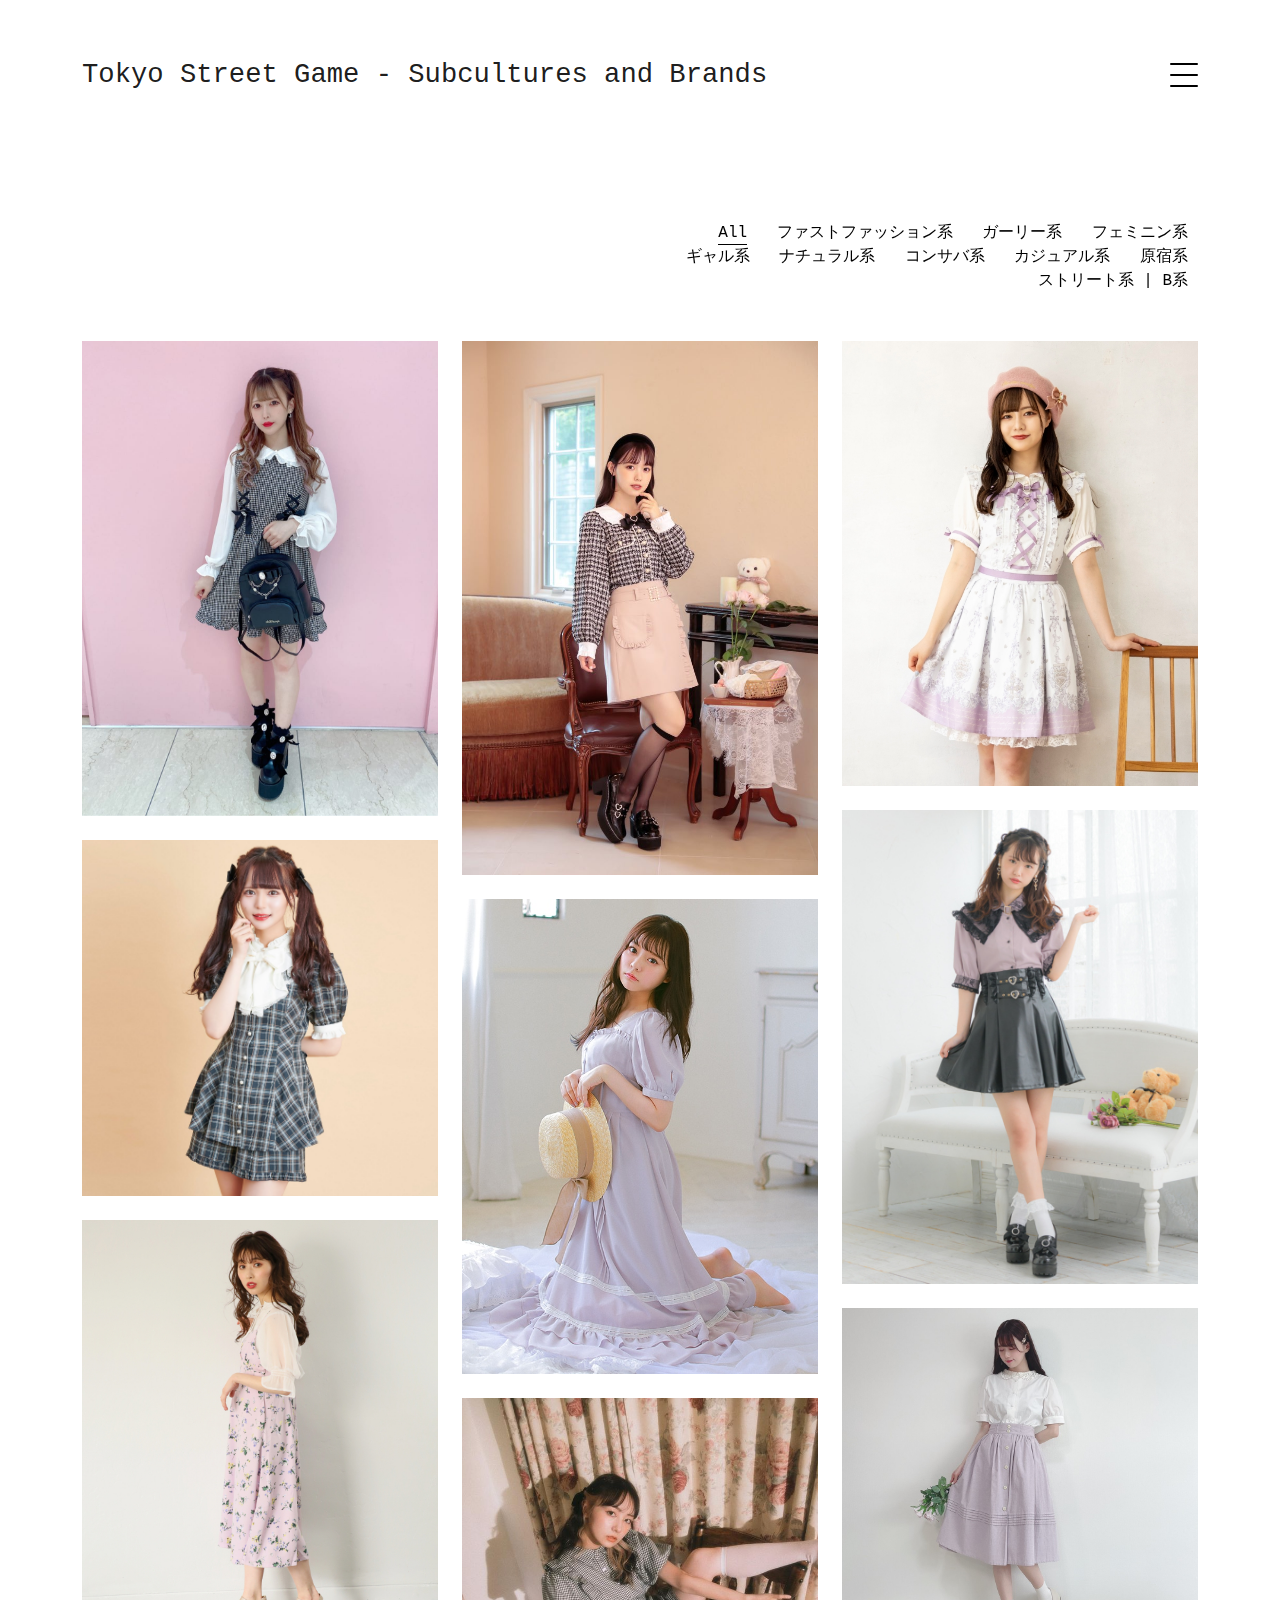
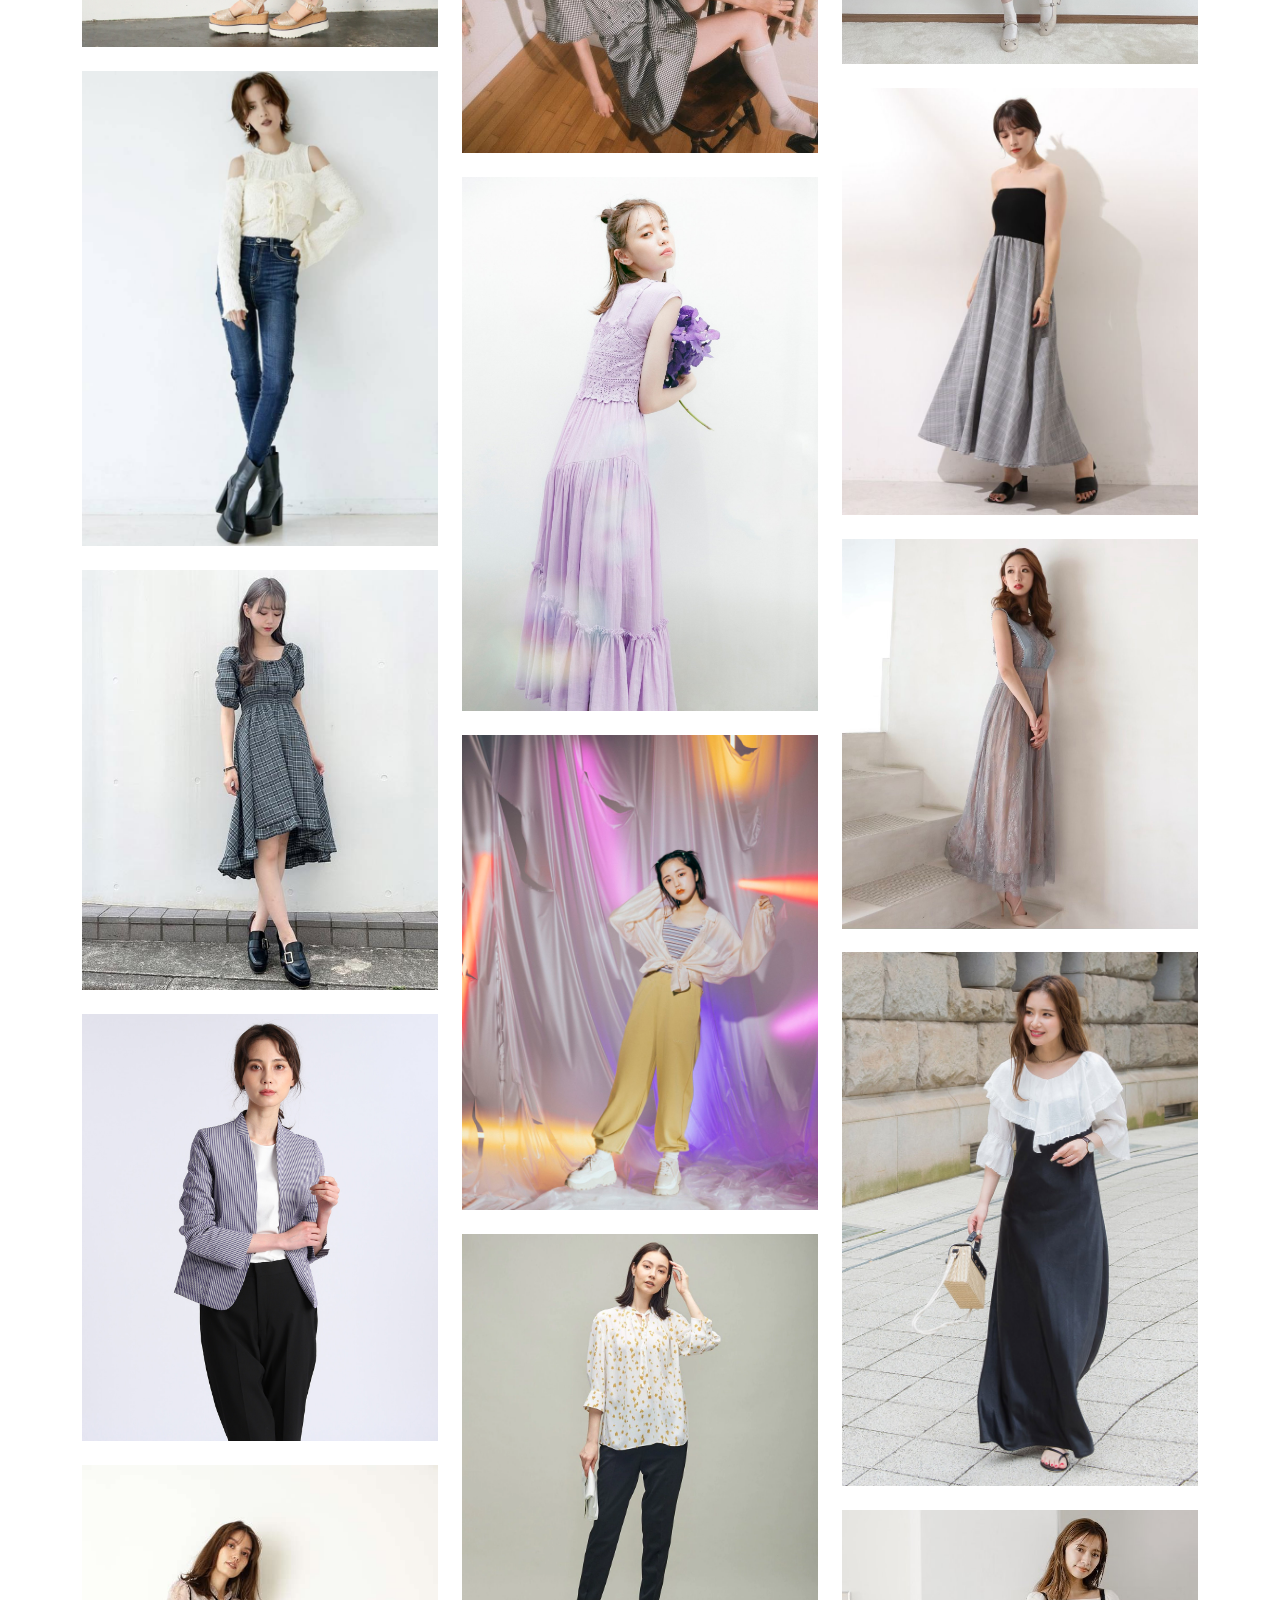
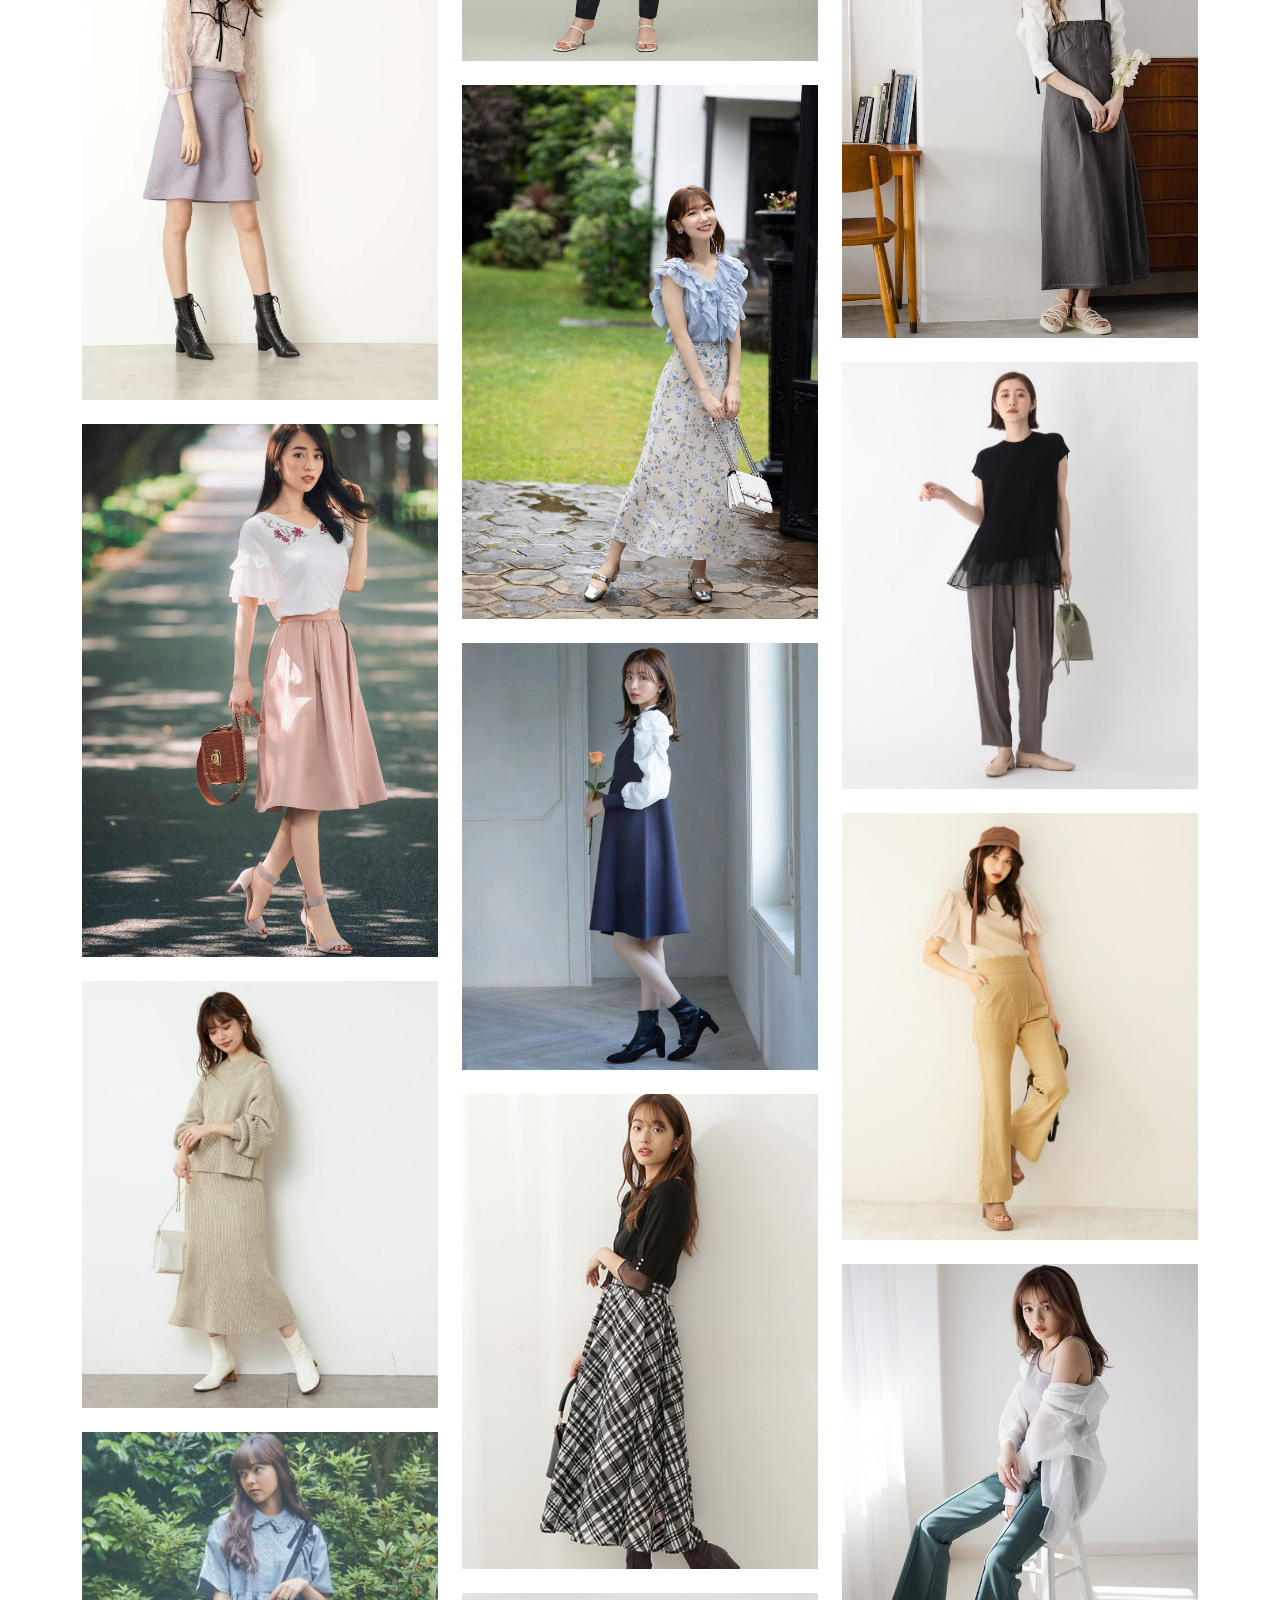
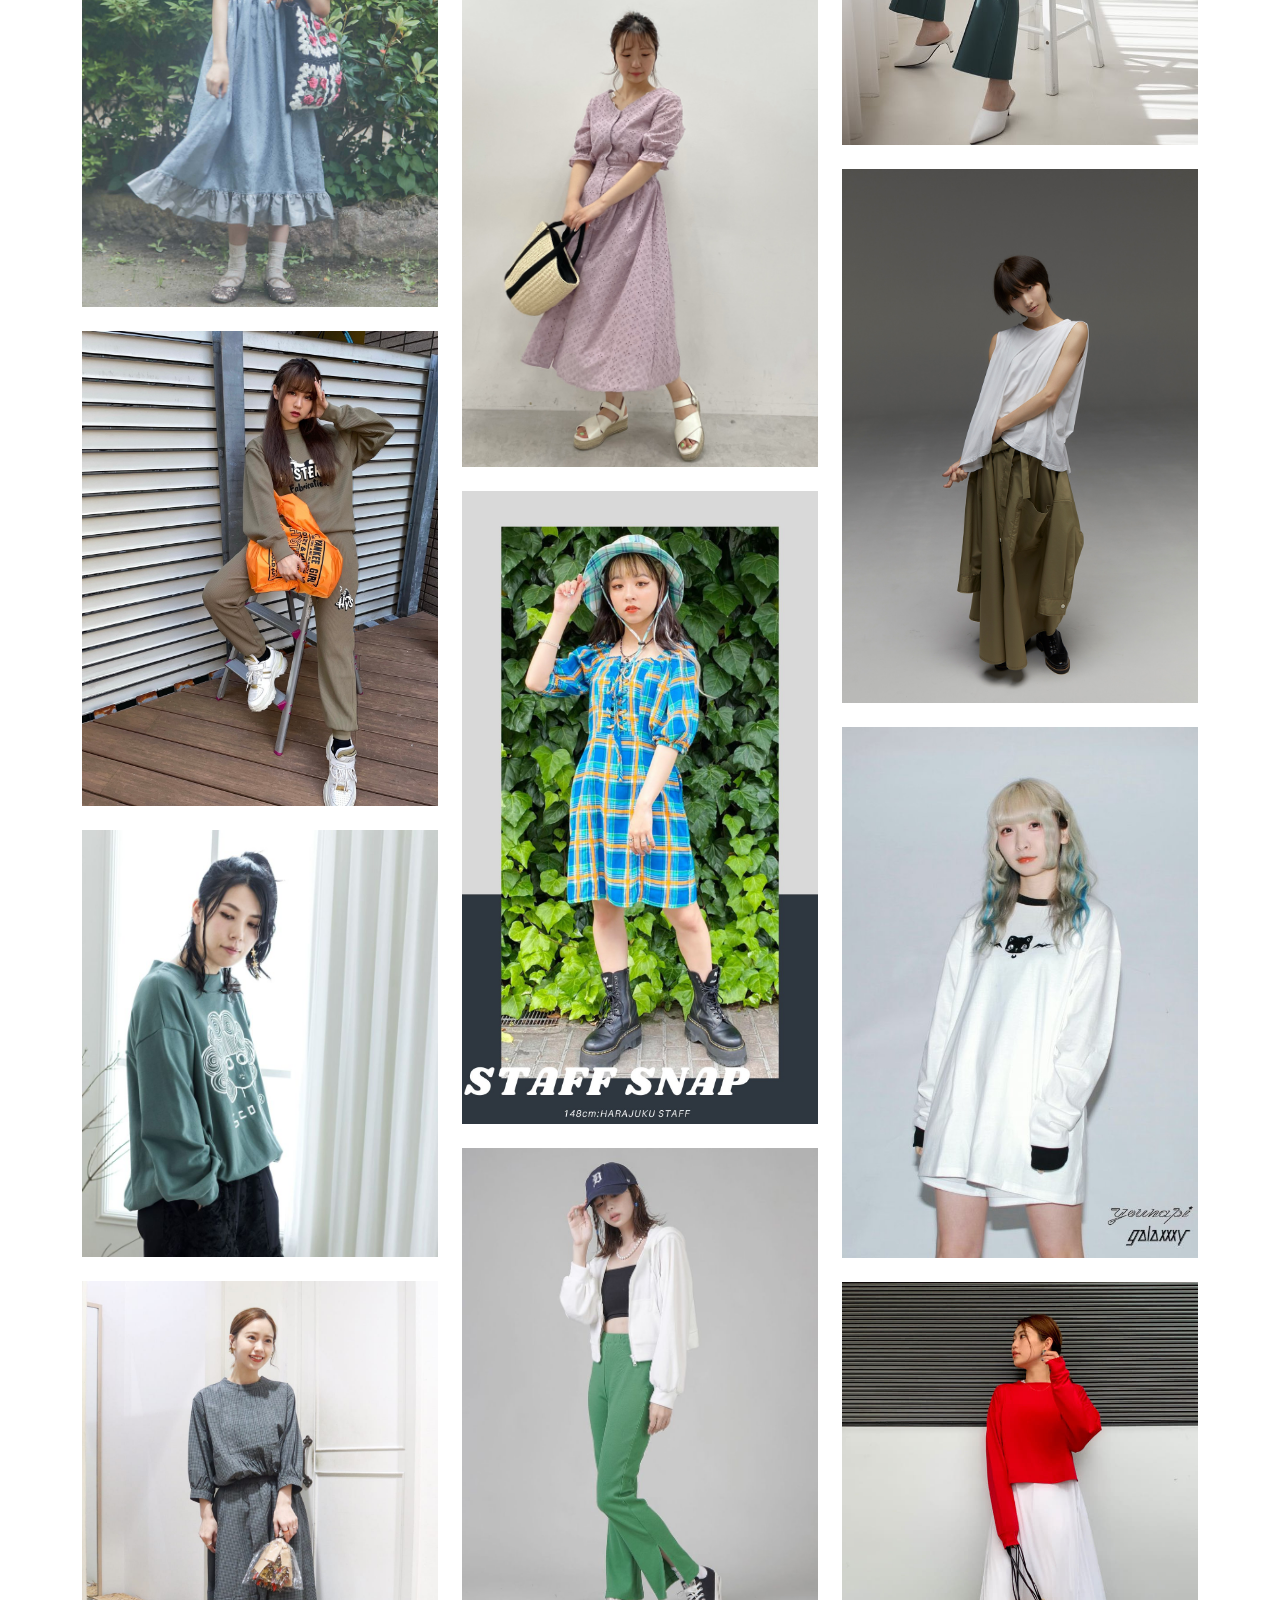
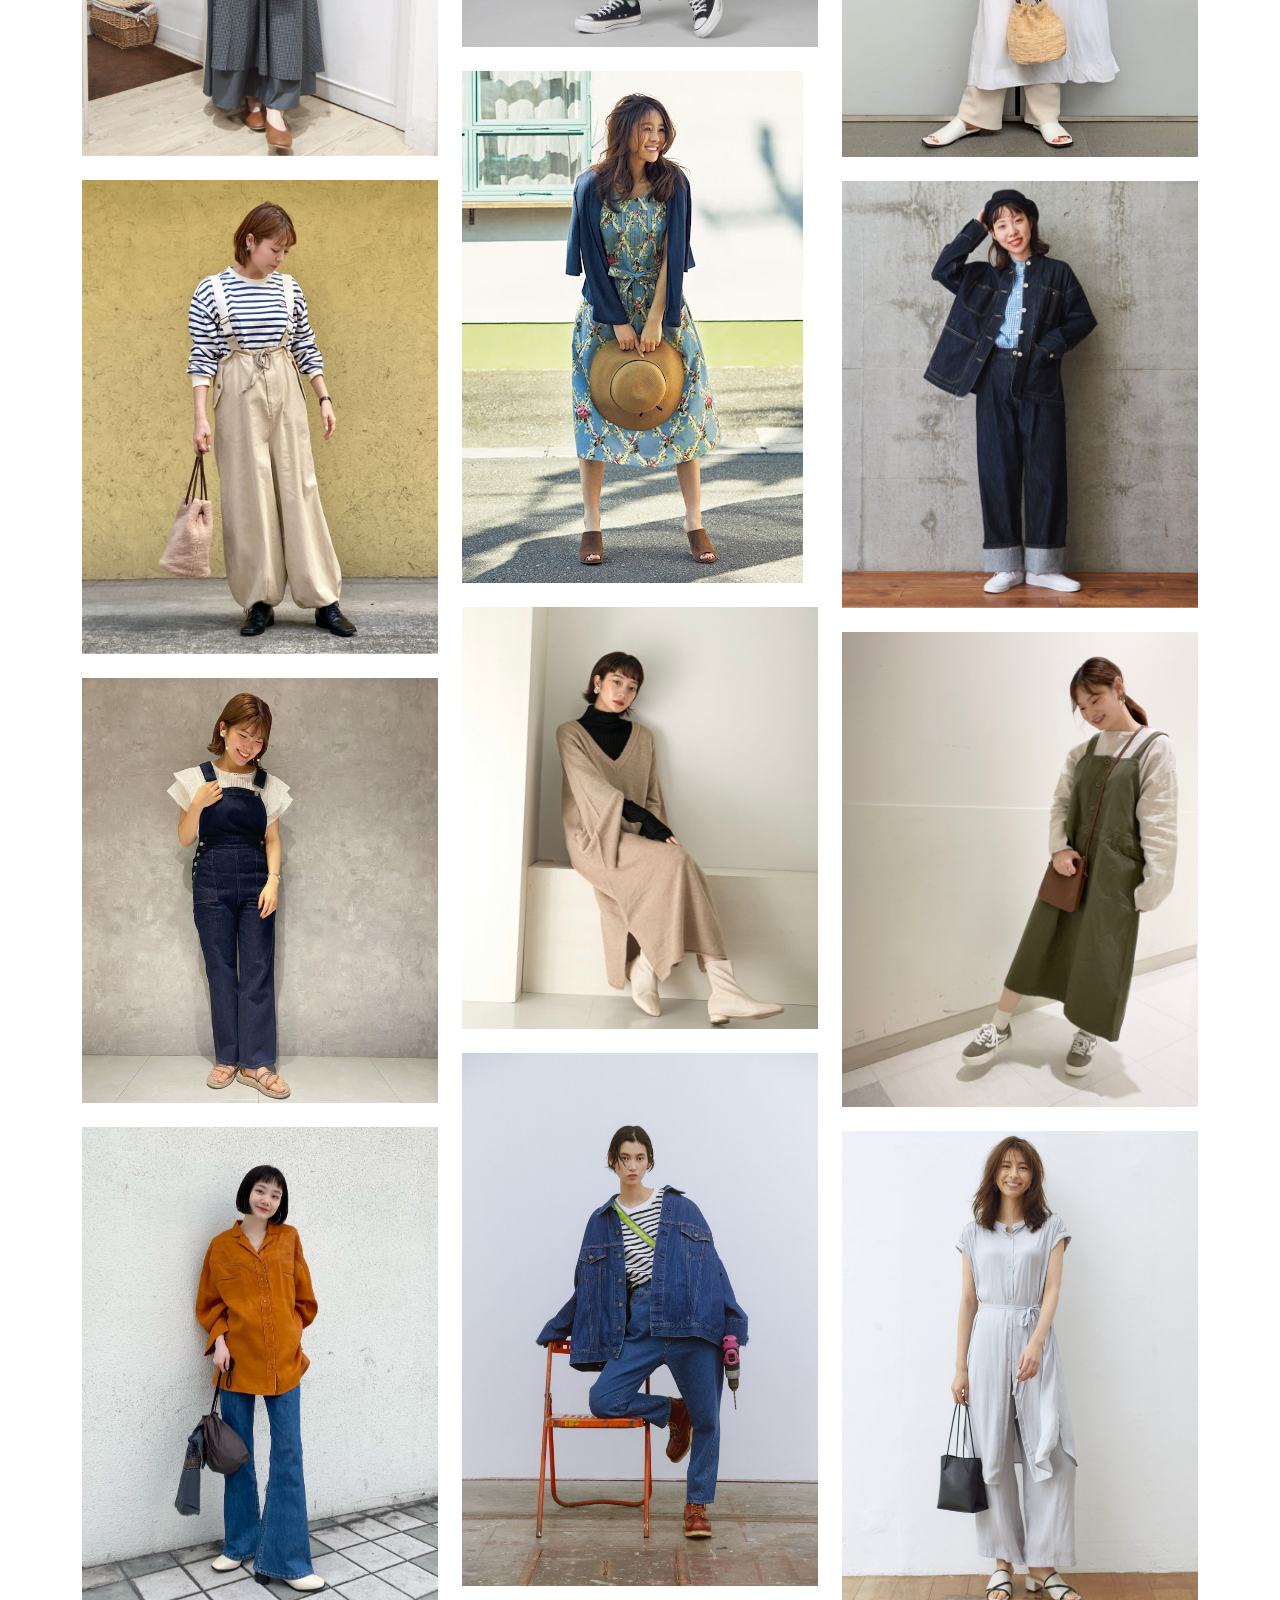
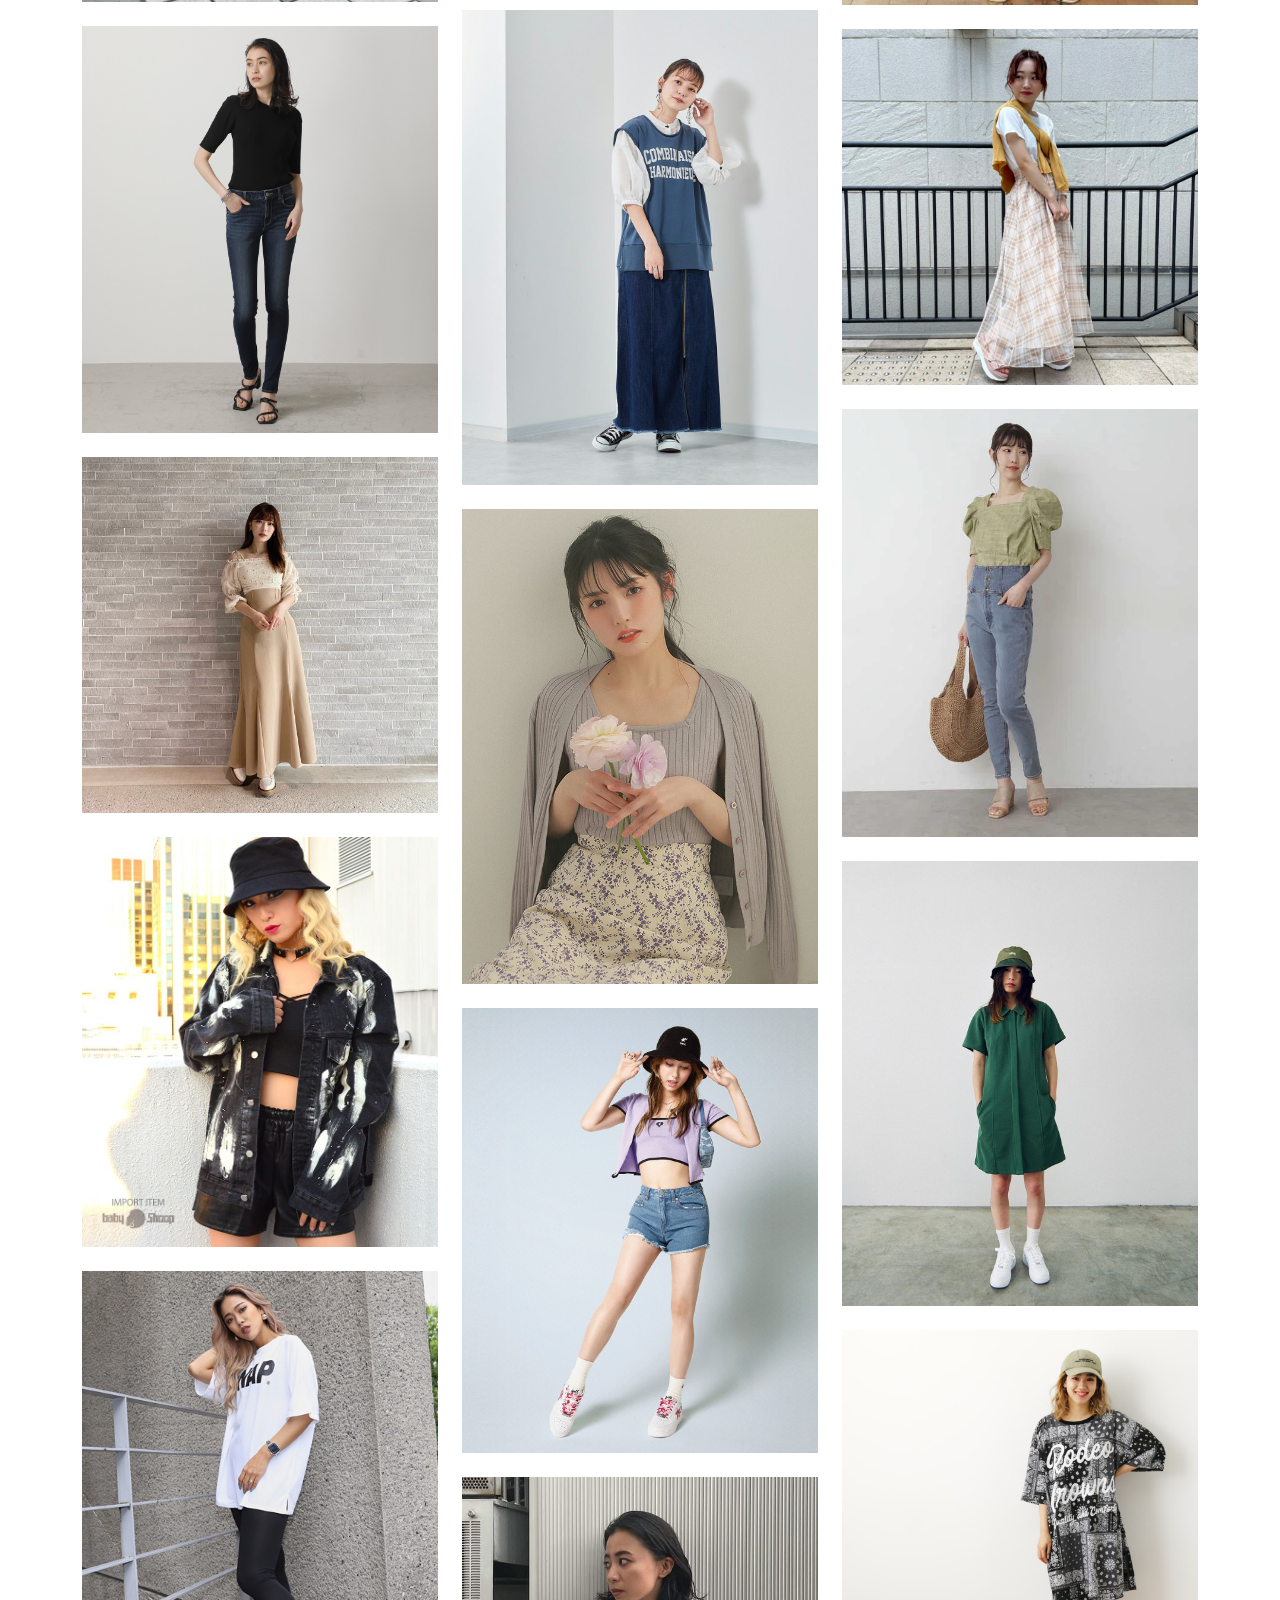
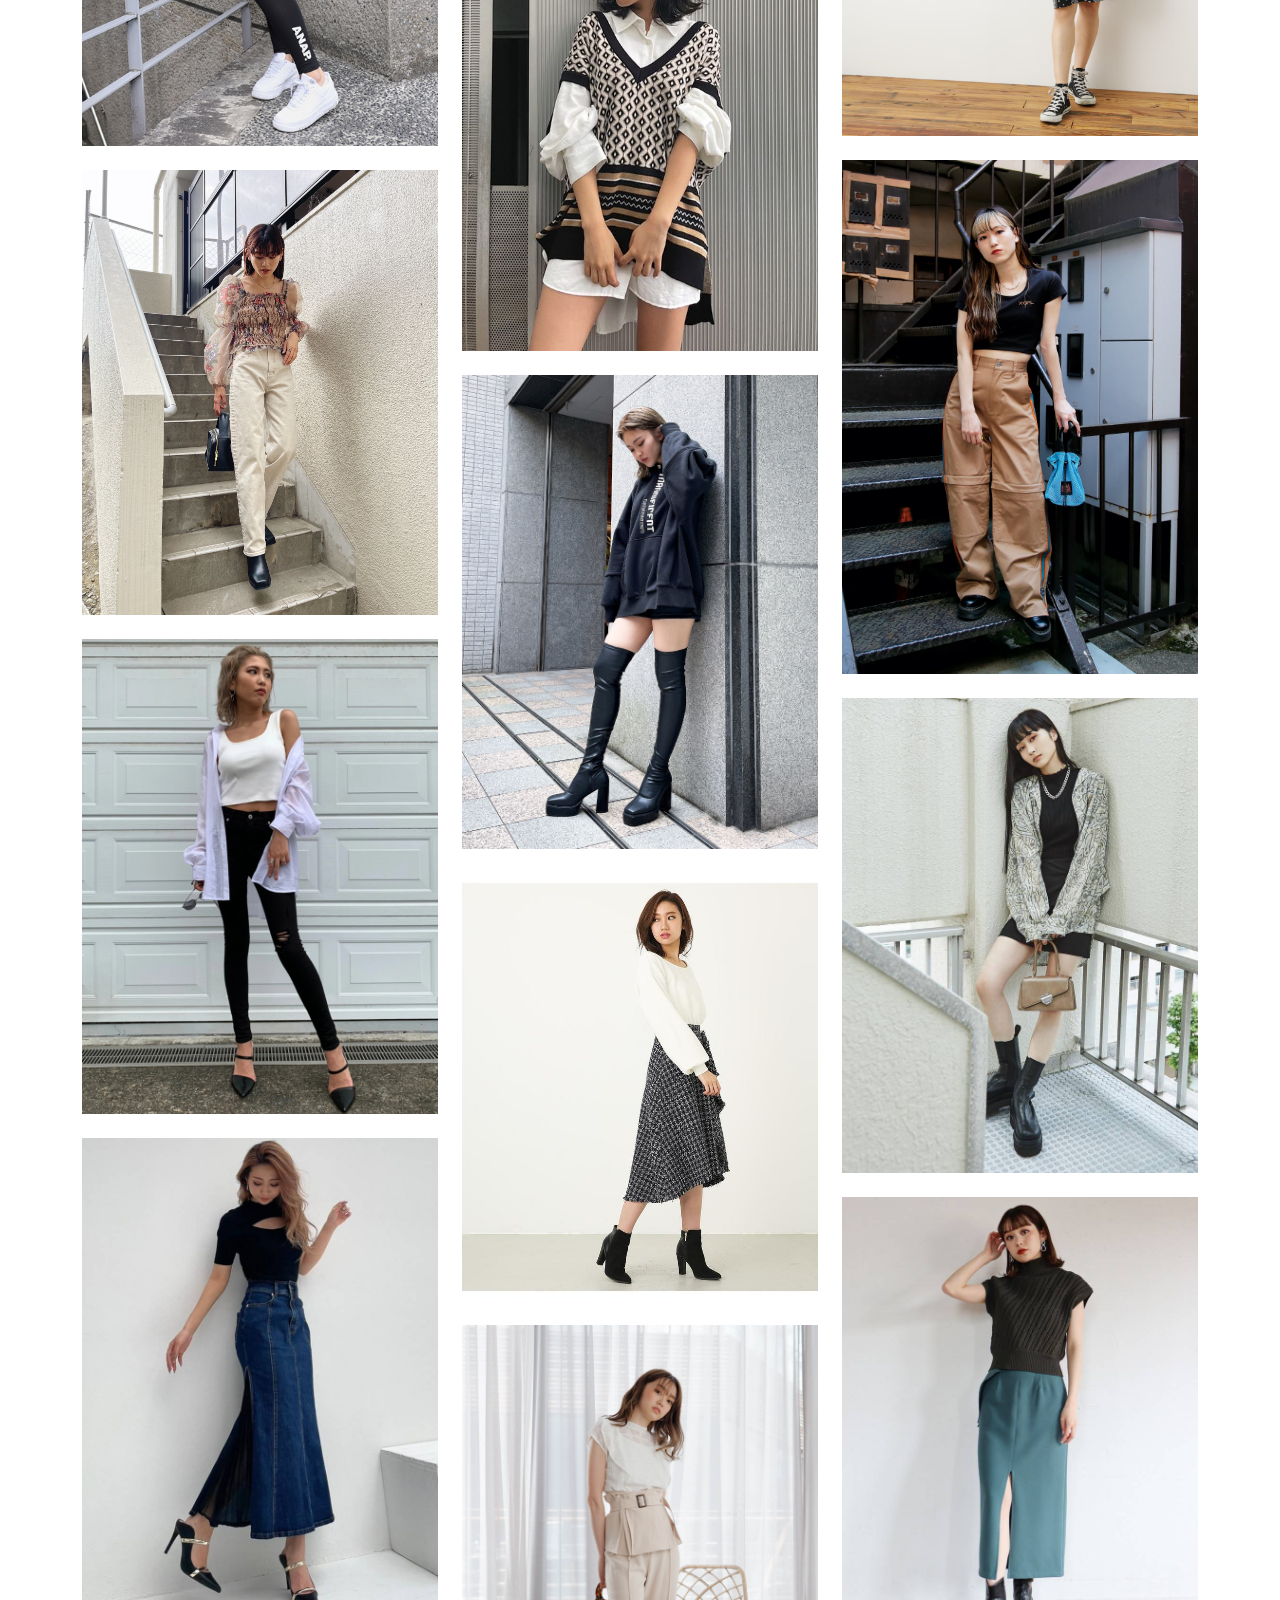
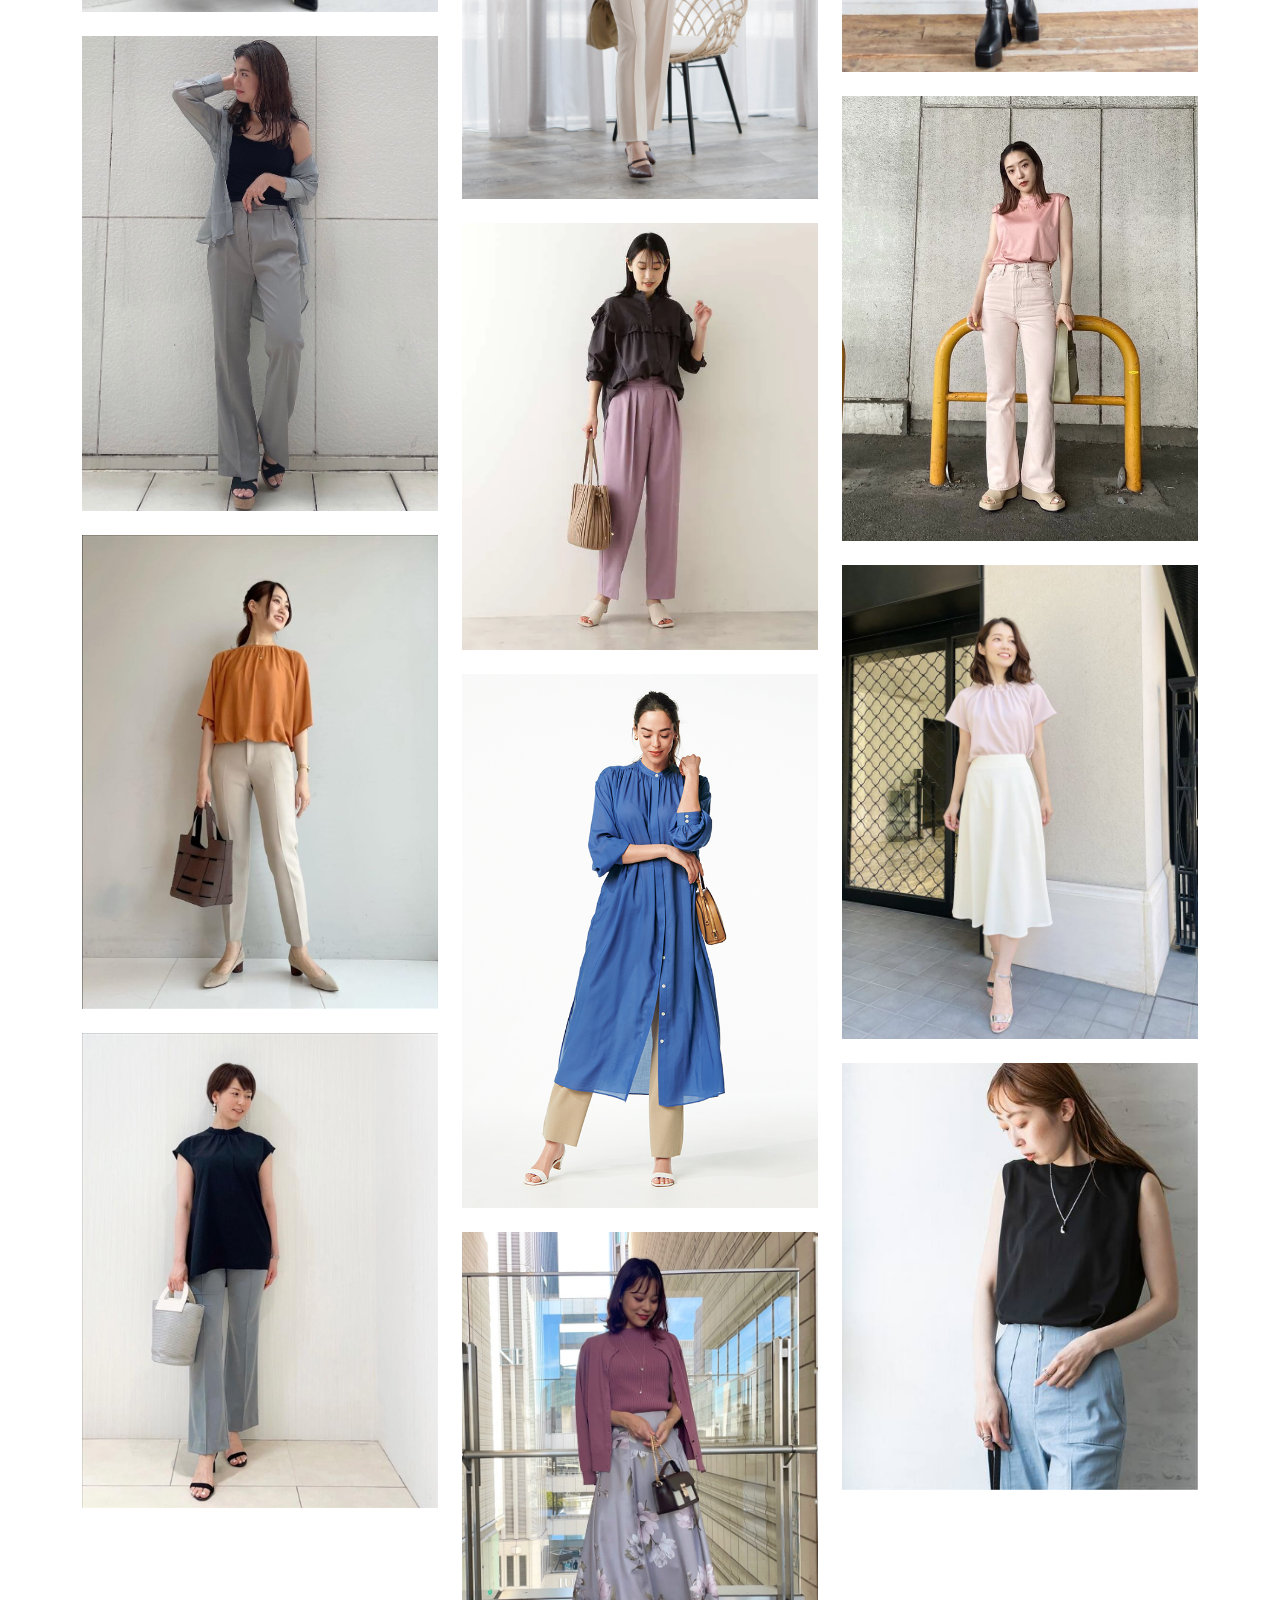
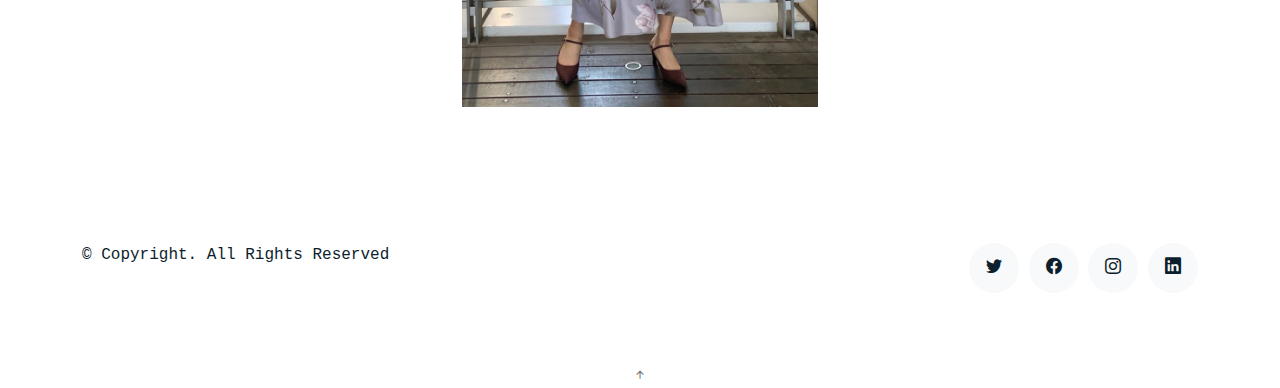
<file: index.html>
<!DOCTYPE html>
<html lang="en">

<head>
  <meta charset="utf-8">
  <meta content="width=device-width, initial-scale=1.0" name="viewport">

  <title>Tokyo Street Game | Subcultures and Brands</title>
  <meta content="" name="description">
  <meta content="" name="keywords">

  <!-- Favicons -->
  <!-- <link href="assets/img/favicon.png" rel="icon"> -->
  <!-- <link href="assets/img/apple-touch-icon.png" rel="apple-touch-icon"> -->

  <!-- Google Fonts -->
  <link href="https://fonts.googleapis.com/css?family=https://fonts.googleapis.com/css?family=Inconsolata:400,500,600,700|Raleway:400,400i,500,500i,600,600i,700,700i" rel="stylesheet">

  <!-- Vendor CSS Files -->
  <link href="assets/vendor/aos/aos.css" rel="stylesheet">
  <link href="assets/vendor/bootstrap/css/bootstrap.min.css" rel="stylesheet">
  <link href="assets/vendor/bootstrap-icons/bootstrap-icons.css" rel="stylesheet">
  <link href="assets/vendor/swiper/swiper-bundle.min.css" rel="stylesheet">

  <!-- Template Main CSS File -->
  <link href="assets/css/style.css" rel="stylesheet">

</head>

<body>

  <!-- ======= Navbar ======= -->
  <div class="collapse navbar-collapse custom-navmenu" id="main-navbar">
    <div class="container py-2 py-md-5">
      <div class="row align-items-start">
        <div class="col-md-2">
          <ul class="custom-menu">
            <li class="active"><a href="index.html">Home</a></li>
            <li><a href="about.html">About</a></li>
            <!-- <li><a href="services.html">Services</a></li> -->
            <li><a href="works.html">Works</a></li>
            <li><a href="contact.html">Contact</a></li>
          </ul>
        </div>
        <div class="col-md-6 d-none d-md-block  mr-auto">
          <!-- <div class="tweet d-flex">
            <span class="bi bi-twitter text-white mt-2 mr-3"></span>
            <div> -->
              <p><em><br> <a href="#"></a></em></p>
            </div>
          </div>
        </div>
        <div class="col-md-4 d-none d-md-block">
          <h3></h3>
          <p> <br> <a href="#"></a></p>
        </div>
      </div>

    </div>
  </div>

  <nav class="navbar navbar-light custom-navbar">
    <div class="container">
      <a class="navbar-brand" href="index.html">Tokyo Street Game - Subcultures and Brands</a>
      <a href="#" class="burger" data-bs-toggle="collapse" data-bs-target="#main-navbar">
        <span></span>
      </a>
    </div>
  </nav>

  <main id="main">

    <!-- ======= Works Section ======= -->
    <section class="section site-portfolio">
      <div class="container">
        <div class="row mb-5 align-items-center">
          <div class="col-md-12 col-lg-6 mb-4 mb-lg-0" data-aos="fade-up">
            <!-- <h2>Understand Japanese women at a glance: subcultures, fashion and brands</h2> -->
            <p class="mb-0"></p>
          </div>
          <div class="col-md-12 col-lg-6 text-start text-lg-end" data-aos="fade-up" data-aos-delay="100">
            <div id="filters" class="filters">
              <a href="#" data-filter="*" class="active">All</a>
              <a href="#" data-filter=".fastfashion">ファストファッション系</a>
              <a href="#" data-filter=".girly">ガーリー系</a>
              <a href="#" data-filter=".feminine">フェミニン系</a>
              <a href="#" data-filter=".gyaru">ギャル系</a>
              <a href="#" data-filter=".natural">ナチュラル系</a>
              <a href="#" data-filter=".conservative">コンサバ系</a>
              <a href="#" data-filter=".casual">カジュアル系</a>
              <a href="#" data-filter=".harajuku">原宿系</a>
              <a href="#" data-filter=".street">ストリート系 | B系</a>

            </div>
          </div>
        </div>

        <!-- ファストファッション系 -->


          <!-- ガーリー系 -->
        <div id="portfolio-grid" class="row no-gutter" data-aos="fade-up" data-aos-delay="200">
          <div class="item girly col-sm-6 col-md-4 col-lg-4 mb-4">
            <a href="work-single.html" class="item-wrap fancybox">
              <div class="work-info">
                <h3>ANK ROUGE</h3>
                <span>アンクルージュ</span>
              </div>
              <img class="img-fluid" src="assets/img/Ank-rouge/ar3.jpg">
            </a>
          </div>
          <div class="item girly col-sm-6 col-md-4 col-lg-4 mb-4">
            <a href="work-single.html" class="item-wrap fancybox">
              <div class="work-info">
                <h3>HONEY CINNAMON</h3>
                <span>ハニー シナモン</span>
              </div>
              <img class="img-fluid" src="assets/img/Honey-Cinnamon/hc1.jpeg">
            </a>
          </div>
          <div class="item girly col-sm-6 col-md-4 col-lg-4 mb-4">
            <a href="work-single.html" class="item-wrap fancybox">
              <div class="work-info">
                <h3>LIZ LISA</h3>
                <span>リズ リサ</span>
              </div>
              <img class="img-fluid" src="assets/img/Liz-liza/ll4.jpg">
            </a>
          </div>
          <div class="item girly col-sm-6 col-md-4 col-lg-4 mb-4">
            <a href="work-single.html" class="item-wrap fancybox">
              <div class="work-info">
                <h3>ROJITA</h3>
                <span>ロジータ</span>
              </div>
              <img class="img-fluid" src="assets/img/Rojita/r1.jpg">
            </a>
          </div>
          <div class="item girly col-sm-6 col-md-4 col-lg-4 mb-4">
            <a href="work-single.html" class="item-wrap fancybox">
              <div class="work-info">
                <h3>SECRET HONEY</h3>
                <span>シークレットハニー</span>
              </div>
              <img class="img-fluid" src="assets/img/Secret-honey/sh0.jpeg">
            </a>
          </div>
          <div class="item girly col-sm-6 col-md-4 col-lg-4 mb-4">
            <a href="work-single.html" class="item-wrap fancybox">
              <div class="work-info">
                <h3>EVELYN</h3>
                <span>エブリン</span>
              </div>
              <img class="img-fluid" src="assets/img/Evelyn/Evel1.jpg">
            </a>
          </div>
          <div class="item girly col-sm-6 col-md-4 col-lg-4 mb-4">
            <a href="work-single.html" class="item-wrap fancybox">
              <div class="work-info">
                <h3>HEATHER</h3>
                <span>へザー</span>
              </div>
              <img class="img-fluid" src="assets/img/Heather/Heat6.jpg">
            </a>
          </div>
            <div class="item girly col-sm-6 col-md-4 col-lg-4 mb-4">
              <a href="work-single.html" class="item-wrap fancybox">
                <div class="work-info">
                  <h3>FINT</h3>
                  <span>フィント</span>
                </div>
                <img class="img-fluid" src="assets/img/Fint/Fint0.jpeg">
              </a>
          </div>
          <div class="item girly col-sm-6 col-md-4 col-lg-4 mb-4">
            <a href="work-single.html" class="item-wrap fancybox">
              <div class="work-info">
                <h3>BUBBLES</h3>
                <span>バブルス</span>
              </div>
              <img class="img-fluid" src="assets/img/Bubbles/Bub0.jpeg">
            </a>
          </div>
          <div class="item gyaru col-sm-6 col-md-4 col-lg-4 mb-4">
            <a href="work-single.html" class="item-wrap fancybox">
              <div class="work-info">
                <h3>GYDA</h3>
                <span>ジェイダ</span>
              </div>
              <img class="img-fluid" src="assets/img/Gyda/Gyd1.jpeg">
            </a>
          </div>
          <div class="item girly col-sm-6 col-md-4 col-lg-4 mb-4">
            <a href="work-single.html" class="item-wrap fancybox">
              <div class="work-info">
                <h3>NICE CLAUP</h3>
                <span>ナイスクラップ</span>
              </div>
              <img class="img-fluid" src="assets/img/Nice-claup/Nic1.jpeg">
            </a>
          </div>
          <div class="item girly col-sm-6 col-md-4 col-lg-4 mb-4">
            <a href="work-single.html" class="item-wrap fancybox">
              <div class="work-info">
                <h3>REDYAZEL</h3>
                <span>レディアゼル</span>
              </div>
              <img class="img-fluid" src="assets/img/Redyazel/Redy2.jpeg">
            </a>
          </div>
        <div class="item feminine col-sm-6 col-md-4 col-lg-4 mb-4">
          <a href="work-single.html" class="item-wrap fancybox">
            <div class="work-info">
              <h3>ROYAL PARTY</h3>
              <span>ロイヤルパーティー</span>
            </div>
            <img class="img-fluid" src="assets/img/Royal-party/Rp0.jpeg">
          </a>
        </div>
        <div class="item girly col-sm-6 col-md-4 col-lg-4 mb-4">
          <a href="work-single.html" class="item-wrap fancybox">
            <div class="work-info">
              <h3>TIFFY & CO</h3>
              <span>ティティーアンドコー</span>
            </div>
            <img class="img-fluid" src="assets/img/Tiffy&co/tiff1.jpg">
          </a>
        </div>
        <div class="item street col-sm-6 col-md-4 col-lg-4 mb-4">
          <a href="work-single.html" class="item-wrap fancybox">
            <div class="work-info">
              <h3>WEGO</h3>
              <span>ウィゴー</span>
            </div>
            <img class="img-fluid" src="assets/img/Wego/Weg0.jpeg">
          </a>
        </div>
        <div class="item conservative col-sm-6 col-md-4 col-lg-4 mb-4">
          <a href="work-single.html" class="item-wrap fancybox">
            <div class="work-info">
              <h3>VICK</h3>
              <span>ビッキー</span>
            </div>
            <img class="img-fluid" src="assets/img/Vicky/Vic0.jpg">
          </a>
        </div>
        <div class="item conservative col-sm-6 col-md-4 col-lg-4 mb-4">
          <a href="work-single.html" class="item-wrap fancybox">
            <div class="work-info">
              <h3>INED</h3>
              <span>イネド</span>
            </div>
            <img class="img-fluid" src="assets/img/INED/Ine1.jpg">
          </a>
        </div>
        <div class="item conservative col-sm-6 col-md-4 col-lg-4 mb-4">
          <a href="work-single.html" class="item-wrap fancybox">
            <div class="work-info">
              <h3>ICB</h3>
              <span>アイシービー</span>
            </div>
            <img class="img-fluid" src="assets/img/ICB/Icb2.jpeg">
          </a>
        </div>
        <div class="item feminine col-sm-6 col-md-4 col-lg-4 mb-4">
          <a href="work-single.html" class="item-wrap fancybox">
            <div class="work-info">
              <h3>JILLSTUART</h3>
              <span>ジル スチュアート</span>
            </div>
            <img class="img-fluid" src="assets/img/Jillstuart/Jills4.jpg">
          </a>
        </div>
        <div class="item feminine col-sm-6 col-md-4 col-lg-4 mb-4">
          <a href="work-single.html" class="item-wrap fancybox">
            <div class="work-info">
              <h3>MYSTY WOMAN</h3>
              <span>ミスティ ウーマン</span>
            </div>
            <img class="img-fluid" src="assets/img/Mysty-woman/Myst5.jpeg">
          </a>
        </div>
        <div class="item feminine col-sm-6 col-md-4 col-lg-4 mb-4">
          <a href="work-single.html" class="item-wrap fancybox">
            <div class="work-info">
              <h3>TOCCO CLOSET</h3>
              <span>トッコ クローゼット</span>
            </div>
            <img class="img-fluid" src="assets/img/Tocco-closet/Toc5.jpeg">
          </a>
        </div>
        <div class="item feminine col-sm-6 col-md-4 col-lg-4 mb-4">
          <a href="work-single.html" class="item-wrap fancybox">
            <div class="work-info">
              <h3>OPAQ.CLIP</h3>
              <span>オペーク ドット クリップ</span>
            </div>
            <img class="img-fluid" src="assets/img/Opaque-clip/opaq1.jpg">
          </a>
        </div>
        <div class="item feminine col-sm-6 col-md-4 col-lg-4 mb-4">
          <a href="work-single.html" class="item-wrap fancybox">
            <div class="work-info">
              <h3>APUWEISER-RICHE</h3>
              <span>アプワイザー リッシェ</span>
            </div>
            <img class="img-fluid" src="assets/img/Apuweiser-riche/Apuw6.jpeg">
          </a>
        </div>
        <div class="item feminine col-sm-6 col-md-4 col-lg-4 mb-4">
          <a href="work-single.html" class="item-wrap fancybox">
            <div class="work-info">
              <h3>TOCCA</h3>
              <span>トッカ</span>
            </div>
            <img class="img-fluid" src="assets/img/Tocca/Tocc2.jpeg">
          </a>
        </div>
        <div class="item feminine col-sm-6 col-md-4 col-lg-4 mb-4">
          <a href="work-single.html" class="item-wrap fancybox">
            <div class="work-info">
              <h3>COCO DEAL</h3>
              <span>ココディール</span>
            </div>
            <img class="img-fluid" src="assets/img/Coco-deal/Cocod2.jpg">
          </a>
        </div>
        <div class="item feminine col-sm-6 col-md-4 col-lg-4 mb-4">
          <a href="work-single.html" class="item-wrap fancybox">
            <div class="work-info">
              <h3>NATURAL COUTURE</h3>
              <span>ナチュラルクチュール</span>
            </div>
            <img class="img-fluid" src="assets/img/Natural-couture/Natc4.jpg">
          </a>
        </div>
        <div class="item feminine col-sm-6 col-md-4 col-lg-4 mb-4">
          <a href="work-single.html" class="item-wrap fancybox">
            <div class="work-info">
              <h3>PROPORTION BODY DRESSING</h3>
              <span>ナチュラルクチュール</span>
            </div>
            <img class="img-fluid" src="assets/img/Proportion-body-dressing/Propb1.jpg">
          </a>
        </div>
        <div class="item feminine col-sm-6 col-md-4 col-lg-4 mb-4">
          <a href="work-single.html" class="item-wrap fancybox">
            <div class="work-info">
              <h3>GRL</h3>
              <span>グレイル</span>
            </div>
            <img class="img-fluid" src="assets/img/GRL/Grl2.jpeg">
          </a>
        </div>
        <div class="item girly col-sm-6 col-md-4 col-lg-4 mb-4">
          <a href="work-single.html" class="item-wrap fancybox">
            <div class="work-info">
              <h3>MERRY JENNY</h3>
              <span>メリージェニー</span>
            </div>
            <img class="img-fluid" src="assets/img/Merry-jenny/Merj2.jpeg">
          </a>
        </div>
        <div class="item girly col-sm-6 col-md-4 col-lg-4 mb-4">
          <a href="work-single.html" class="item-wrap fancybox">
            <div class="work-info">
              <h3>OLIVE DES OLIVE</h3>
              <span>オリーブ デ オリーブ</span>
            </div>
            <img class="img-fluid" src="assets/img/Olive-des-Olive/Oliv1.jpg">
          </a>
        </div>
        <div class="item mode col-sm-6 col-md-4 col-lg-4 mb-4">
          <a href="work-single.html" class="item-wrap fancybox">
            <div class="work-info">
              <h3>ZUCCA</h3>
              <span>ズッカ</span>
            </div>
            <img class="img-fluid" src="assets/img/Zucca/Zucc1.jpg">
          </a>
        </div>

        <!-- 原宿系 -->
        <div class="item harajuku col-sm-6 col-md-4 col-lg-4 mb-4">
            <a href="work-single.html" class="item-wrap fancybox">
              <div class="work-info">
                <h3>HYSTERIC GLAMOUR</h3>
                <span>ヒステリックグラマー</span>
              </div>
              <img class="img-fluid" src="assets/img/Hysteric-Glamour/hystericg2.jpeg">
            </a>
          </div>
          <div class="item harajuku col-sm-6 col-md-4 col-lg-4 mb-4">
            <a href="work-single.html" class="item-wrap fancybox">
              <div class="work-info">
                <h3>CANDY STRIPPER</h3>
                <span>キャンディストリッパー</span>
              </div>
              <img class="img-fluid" src="assets/img/Candy-stripper/Candys2.jpeg">
            </a>
          </div>
          <div class="item harajuku col-sm-6 col-md-4 col-lg-4 mb-4">
            <a href="work-single.html" class="item-wrap fancybox">
              <div class="work-info">
                <h3>GALAXXXY</h3>
                <span></span>
              </div>
              <img class="img-fluid" src="assets/img/Galaxxxy/galaxxxy1.jpeg">
            </a>
          </div>
          <div class="item harajuku col-sm-6 col-md-4 col-lg-4 mb-4">
            <a href="work-single.html" class="item-wrap fancybox">
              <div class="work-info">
                <h3>SCOLAR</h3>
                <span>スカラー</span>
              </div>
              <img class="img-fluid" src="assets/img/Scolar/Scolar1.jpg">
            </a>
          </div>
          <div class="item harajuku col-sm-6 col-md-4 col-lg-4 mb-4">
            <a href="work-single.html" class="item-wrap fancybox">
              <div class="work-info">
                <h3>SPINNS</h3>
                <span>スピンズ</span>
              </div>
              <img class="img-fluid" src="assets/img/Spinns/Spinns1.jpg">
            </a>
          </div>


        <!-- ナチュラル系 -->

        <div class="item natural col-sm-6 col-md-4 col-lg-4 mb-4">
          <a href="work-single.html" class="item-wrap fancybox">
            <div class="work-info">
              <h3>STUDIO CLIP</h3>
              <span>スタジオクリップ</span>
            </div>
            <img class="img-fluid" src="assets/img/Studio-clip/Studc1.jpg">
          </a>
        </div>
        <div class="item natural col-sm-6 col-md-4 col-lg-4 mb-4">
          <a href="work-single.html" class="item-wrap fancybox">
            <div class="work-info">
              <h3>STUDIOUS</h3>
              <span>ステュディオス</span>
            </div>
            <img class="img-fluid" src="assets/img/Studious/Stud2.jpg">
          </a>
        </div>
         <div class="item natural col-sm-6 col-md-4 col-lg-4 mb-4">
           <a href="work-single.html" class="item-wrap fancybox">
             <div class="work-info">
               <h3>LAURA ASHLEY</h3>
               <span>ステュディオス</span>
             </div>
             <img class="img-fluid" src="assets/img/Laura-Ashley/Laura2.jpg">
           </a>
         </div>
         <div class="item natural col-sm-6 col-md-4 col-lg-4 mb-4">
           <a href="work-single.html" class="item-wrap fancybox">
             <div class="work-info">
               <h3>POU DOU DOU</h3>
               <span>プー ドゥ ドゥ</span>
             </div>
             <img class="img-fluid" src="assets/img/Pou-dou-dou/Pou1.jpg">
           </a>
         </div>
         <div class="item natural col-sm-6 col-md-4 col-lg-4 mb-4">
           <a href="work-single.html" class="item-wrap fancybox">
             <div class="work-info">
               <h3>PAR ICI</h3>
               <span>パーリッシィ</span>
             </div>
             <img class="img-fluid" src="assets/img/Par-ici/Par1.jpg">
           </a>
         </div>
         <div class="item natural col-sm-6 col-md-4 col-lg-4 mb-4">
           <a href="work-single.html" class="item-wrap fancybox">
             <div class="work-info">
               <h3>KBF</h3>
               <span>ケービーエフ</span>
             </div>
             <img class="img-fluid" src="assets/img/KBF/Kbf1.jpeg">
           </a>
         </div>
         <div class="item natural col-sm-6 col-md-4 col-lg-4 mb-4">
           <a href="work-single.html" class="item-wrap fancybox">
             <div class="work-info">
               <h3>HEART MARKET</h3>
               <span>ハートマーケット</span>
             </div>
             <img class="img-fluid" src="assets/img/Heart-market/Heartm1.jpeg">
           </a>
         </div>
         <div class="item natural col-sm-6 col-md-4 col-lg-4 mb-4">
           <a href="work-single.html" class="item-wrap fancybox">
             <div class="work-info">
               <h3>FLOWER</h3>
               <span>フラワー</span>
             </div>
             <img class="img-fluid" src="assets/img/Flower/Flower2.jpg">
           </a>
         </div>
         <div class="item natural col-sm-6 col-md-4 col-lg-4 mb-4">
           <a href="work-single.html" class="item-wrap fancybox">
             <div class="work-info">
               <h3>NIKO AND...</h3>
               <span>ニコアンド</span>
             </div>
             <img class="img-fluid" src="assets/img/Niko-and/Nikoa1.jpeg">
           </a>
         </div>

         <!-- カジュアル系 -->

         <div class="item casual col-sm-6 col-md-4 col-lg-4 mb-4">
           <a href="work-single.html" class="item-wrap fancybox">
             <div class="work-info">
               <h3>KASTANE</h3>
               <span>カスタネ</span>
             </div>
             <img class="img-fluid" src="assets/img/Kastane/Kast3.jpeg">
           </a>
         </div>
         <div class="item casual col-sm-6 col-md-4 col-lg-4 mb-4">
           <a href="work-single.html" class="item-wrap fancybox">
             <div class="work-info">
               <h3>PLST</h3>
               <span>プラステ</span>
             </div>
             <img class="img-fluid" src="assets/img/PLST/Plst5.jpeg">
           </a>
         </div>
         <div class="item casual col-sm-6 col-md-4 col-lg-4 mb-4">
           <a href="work-single.html" class="item-wrap fancybox">
             <div class="work-info">
               <h3>CEPO</h3>
               <span>セポ</span>
             </div>
             <img class="img-fluid" src="assets/img/Cepo/Cepo3.jpeg">
           </a>
         </div>
         <div class="item casual col-sm-6 col-md-4 col-lg-4 mb-4">
           <a href="work-single.html" class="item-wrap fancybox">
             <div class="work-info">
               <h3>AZUL BY MOUSSY</h3>
               <span>アズールバイマウジー</span>
             </div>
             <img class="img-fluid" src="assets/img/Azul-by-Moussy/Azulbm2.jpeg">
           </a>
         </div>
         <div class="item casual col-sm-6 col-md-4 col-lg-4 mb-4">
           <a href="work-single.html" class="item-wrap fancybox">
             <div class="work-info">
               <h3>MAJESTIC LEGON</h3>
               <span>マジェスティックレゴン</span>
             </div>
             <img class="img-fluid" src="assets/img/Majestic-legon/Majl4.jpg">
           </a>
         </div>


          <!-- フェミニン系 -->


          <div class="item feminine col-sm-6 col-md-4 col-lg-4 mb-4">
            <a href="work-single.html" class="item-wrap fancybox">
              <div class="work-info">
                <h3>FREE'S MART</h3>
                <span>フリーズマート</span>
              </div>
              <img class="img-fluid" src="assets/img/Free-s-Mart/Freesm6.jpeg">
            </a>
          </div>
          <div class="item feminine col-sm-6 col-md-4 col-lg-4 mb-4">
            <a href="work-single.html" class="item-wrap fancybox">
              <div class="work-info">
                <h3>MIIA</h3>
                <span>ミーア</span>
              </div>
              <img class="img-fluid" src="assets/img/Miia/Mii0.jpeg">
            </a>
          </div>

          <div class="item feminine col-sm-6 col-md-4 col-lg-4 mb-4">
            <a href="work-single.html" class="item-wrap fancybox">
              <div class="work-info">
                <h3>AN MILLE</h3>
                <span>アンミール</span>
              </div>
              <img class="img-fluid" src="assets/img/Anmille/Anm3.jpg">
            </a>
          </div>


          <!-- Street系 -->

          <div class="item street col-sm-6 col-md-4 col-lg-4 mb-4">
            <a href="work-single.html" class="item-wrap fancybox">
              <div class="work-info">
                <h3>BABY SHOOP</h3>
                <span>ベイビー シュープ</span>
              </div>
              <img class="img-fluid" src="assets/img/Baby-shoop/bs3.jpeg">
            </a>
          </div>
          <div class="item street col-sm-6 col-md-4 col-lg-4 mb-4">
            <a href="work-single.html" class="item-wrap fancybox">
              <div class="work-info">
                <h3>STÜSSY</h3>
                <span>ステューシー</span>
              </div>
              <img class="img-fluid" src="assets/img/Stüssy/s1.jpeg">
            </a>
          </div>
          <div class="item street col-sm-6 col-md-4 col-lg-4 mb-4">
            <a href="work-single.html" class="item-wrap fancybox">
              <div class="work-info">
                <h3>A BATHING APE</h3>
                <span>アベイシングエイプ</span>
              </div>
              <img class="img-fluid" src="assets/img/A-bathing-ape/aba0.jpeg">
            </a>
          </div>
          <div class="item street col-sm-6 col-md-4 col-lg-4 mb-4">
            <a href="work-single.html" class="item-wrap fancybox">
              <div class="work-info">
                <h3>ANAP</h3>
                <span>アナップ</span>
              </div>
              <img class="img-fluid" src="assets/img/Anap/a0.jpg">
            </a>
          </div>
          <div class="item street col-sm-6 col-md-4 col-lg-4 mb-4">
            <a href="work-single.html" class="item-wrap fancybox">
              <div class="work-info">
                <h3>RODEO CROWNS</h3>
                <span>ロデオクラウンズ</span>
              </div>
              <img class="img-fluid" src="assets/img/Rodeo-crowns/rd1.jpg">
            </a>
          </div>
          <div class="item street col-sm-6 col-md-4 col-lg-4 mb-4">
            <a href="work-single.html" class="item-wrap fancybox">
              <div class="work-info">
                <h3>EVRIS</h3>
                <span>エヴリス</span>
              </div>
              <img class="img-fluid" src="assets/img/Evris/e1.jpg">
            </a>
          </div>
          <div class="item street col-sm-6 col-md-4 col-lg-4 mb-4">
            <a href="work-single.html" class="item-wrap fancybox">
              <div class="work-info">
                <h3>X-girl</h3>
                <span>エックスガール</span>
              </div>
              <img class="img-fluid" src="assets/img/X-girl/xg1.jpeg">
            </a>
          </div>
          <!-- ギャル系 -->
          <div class="item gyaru col-sm-6 col-md-4 col-lg-4 mb-4">
            <a href="work-single.html" class="item-wrap fancybox">
              <div class="work-info">
                <h3>MOUSSY</h3>
                <span>マウジー</span>
              </div>
              <img class="img-fluid" src="assets/img/Moussy/m0.jpeg">
            </a>
          </div>
          <div class="item gyaru col-sm-6 col-md-4 col-lg-4 mb-4">
            <a href="work-single.html" class="item-wrap fancybox">
              <div class="work-info">
                <h3>ENVYM</h3>
                <span>アンビー</span>
              </div>
              <img class="img-fluid" src="assets/img/Envym/env0.jpg">
            </a>
          </div>
          <div class="item gyaru col-sm-6 col-md-4 col-lg-4 mb-4">
            <a href="work-single.html" class="item-wrap fancybox">
              <div class="work-info">
                <h3>EGOIST</h3>
                <span>エゴイスト</span>
              </div>
              <img class="img-fluid" src="assets/img/Egoist/Ego3.jpg">
            </a>
          </div>
          <div class="item gyaru col-sm-6 col-md-4 col-lg-4 mb-4">
            <a href="work-single.html" class="item-wrap fancybox">
              <div class="work-info">
                <h3>EMODA</h3>
                <span>エモダ</span>
              </div>
              <img class="img-fluid" src="assets/img/Emoda/Emo5.jpg">
            </a>
          </div>
          <div class="item gyaru col-sm-6 col-md-4 col-lg-4 mb-4">
            <a href="work-single.html" class="item-wrap fancybox">
              <div class="work-info">
                <h3>RIENDA</h3>
                <span>リエンダ</span>
              </div>
              <img class="img-fluid" src="assets/img/Rienda/Rien1.jpg">
            </a>
          </div>
          <div class="item gyaru col-sm-6 col-md-4 col-lg-4 mb-4">
            <a href="work-single.html" class="item-wrap fancybox">
              <div class="work-info">
                <h3>RESEXXY</h3>
                <span>リゼクシー</span>
              </div>
              <img class="img-fluid" src="assets/img/Resexxy/Res3.jpg">
            </a>
          </div>
          <div class="item gyaru col-sm-6 col-md-4 col-lg-4 mb-4">
            <a href="work-single.html" class="item-wrap fancybox">
              <div class="work-info">
                <h3>MURUA</h3>
                <span>ムルーア</span>
              </div>
              <img class="img-fluid" src="assets/img/Murua/Mur0.jpg">
            </a>
          </div>
          <div class="item gyaru col-sm-6 col-md-4 col-lg-4 mb-4">
            <a href="work-single.html" class="item-wrap fancybox">
              <div class="work-info">
                <h3>LIP SERVICE</h3>
                <span>リップサービス</span>
              </div>
              <img class="img-fluid" src="assets/img/Lip-service/Lips3.jpeg">
            </a>
          </div>
          <div class="item gyaru col-sm-6 col-md-4 col-lg-4 mb-4">
            <a href="work-single.html" class="item-wrap fancybox">
              <div class="work-info">
                <h3>DAZZLIN</h3>
                <span>ダズリン</span>
              </div>
              <img class="img-fluid" src="assets/img/Dazzlin/Daz1.jpg">
            </a>
          </div>
          <div class="item gyaru col-sm-6 col-md-4 col-lg-4 mb-4">
            <a href="work-single.html" class="item-wrap fancybox">
              <div class="work-info">
                <h3>SLY</h3>
                <span>スライ</span>
              </div>
              <img class="img-fluid" src="assets/img/Sly/Sly0.jpeg">
            </a>
          </div>
        <!-- コンサバ系 -->
        <div class="item conservative col-sm-6 col-md-4 col-lg-4 mb-4">
          <a href="work-single.html" class="item-wrap fancybox">
            <div class="work-info">
              <h3>NATURAL BEAUTY BASIC</h3>
              <span>ナチュラルビューティーベーシック</span>
            </div>
            <img class="img-fluid" src="assets/img/Natural-beauty-basic/Natb3.jpeg">
          </a>
        </div>
        <div class="item conservative col-sm-6 col-md-4 col-lg-4 mb-4">
          <a href="work-single.html" class="item-wrap fancybox">
            <div class="work-info">
              <h3>INDIVI</h3>
              <span>インディビ</span>
            </div>
            <img class="img-fluid" src="assets/img/Indivi/Ind1.jpg">
          </a>
        </div>
        <div class="item conservative col-sm-6 col-md-4 col-lg-4 mb-4">
          <a href="work-single.html" class="item-wrap fancybox">
            <div class="work-info">
              <h3>M-PREMIER</h3>
              <span>エム プルミエ</span>
            </div>
            <img class="img-fluid" src="assets/img/M-Premier/M-pre0.jpg">
          </a>
        </div>
        <div class="item conservative col-sm-6 col-md-4 col-lg-4 mb-4">
          <a href="work-single.html" class="item-wrap fancybox">
            <div class="work-info">
              <h3>23区</h3>
              <span>ニジュウサンク</span>
            </div>
            <img class="img-fluid" src="assets/img/23ku/23ku2.jpg">
          </a>
        </div>
        <div class="item conservative col-sm-6 col-md-4 col-lg-4 mb-4">
          <a href="work-single.html" class="item-wrap fancybox">
            <div class="work-info">
              <h3>UNTITLED</h3>
              <span>アンタイトル</span>
            </div>
            <img class="img-fluid" src="assets/img/Untitled/Unt0.jpg">
          </a>
        </div>
        <div class="item conservative col-sm-6 col-md-4 col-lg-4 mb-4">
          <a href="work-single.html" class="item-wrap fancybox">
            <div class="work-info">
              <h3>NOBLE</h3>
              <span>ノブル</span>
            </div>
            <img class="img-fluid" src="assets/img/Noble/nob0.jpg">
          </a>
        </div>
        <div class="item conservative col-sm-6 col-md-4 col-lg-4 mb-4">
          <a href="work-single.html" class="item-wrap fancybox">
            <div class="work-info">
              <h3>JUSGLITTY</h3>
              <span>ジャスグリッティー</span>
            </div>
            <img class="img-fluid" src="assets/img/Jusglitty/Jus0.jpg">
          </a>
        </div>
        </div>
      </div>
    </section><!-- End  Works Section -->

  </main><!-- End #main -->

  <!-- ======= Footer ======= -->
  <footer class="footer" role="contentinfo">
    <div class="container">
      <div class="row">
        <div class="col-sm-6">
          <p class="mb-1">&copy; Copyright. All Rights Reserved</p>
          <div class="credits">

          </div>
        </div>
        <div class="col-sm-6 social text-md-end">
          <a href="#"><span class="bi bi-twitter"></span></a>
          <a href="#"><span class="bi bi-facebook"></span></a>
          <a href="#"><span class="bi bi-instagram"></span></a>
          <a href="#"><span class="bi bi-linkedin"></span></a>
        </div>
      </div>
    </div>
  </footer>

  <a href="#" class="back-to-top d-flex align-items-center justify-content-center"><i class="bi bi-arrow-up-short"></i></a>

  <!-- Vendor JS Files -->
  <script src="assets/vendor/aos/aos.js"></script>
  <script src="assets/vendor/bootstrap/js/bootstrap.bundle.min.js"></script>
  <script src="assets/vendor/isotope-layout/isotope.pkgd.min.js"></script>
  <script src="assets/vendor/php-email-form/validate.js"></script>
  <script src="assets/vendor/swiper/swiper-bundle.min.js"></script>

  <!-- Template Main JS File -->
  <script src="assets/js/main.js"></script>

</body>

</html>
</file>
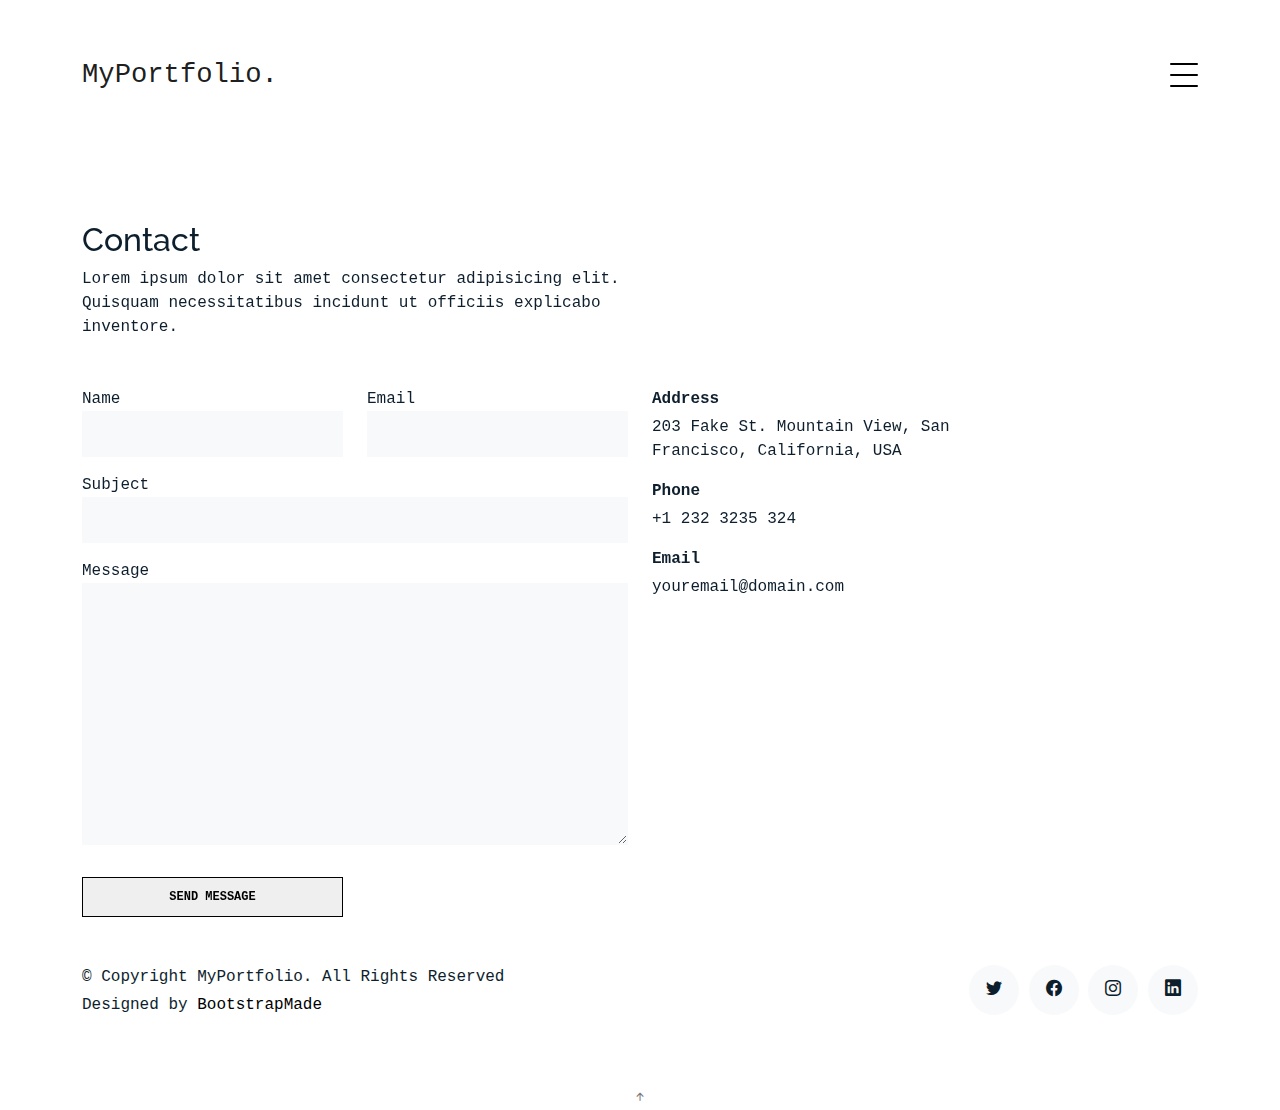
<file: contact.html>
<!DOCTYPE html>
<html lang="en">

<head>
  <meta charset="utf-8">
  <meta content="width=device-width, initial-scale=1.0" name="viewport">

  <title>MyPortfolio Bootstrap Template - Contact</title>
  <meta content="" name="description">
  <meta content="" name="keywords">

  <!-- Favicons -->
  <link href="assets/img/favicon.png" rel="icon">
  <link href="assets/img/apple-touch-icon.png" rel="apple-touch-icon">

  <!-- Google Fonts -->
  <link href="https://fonts.googleapis.com/css?family=https://fonts.googleapis.com/css?family=Inconsolata:400,500,600,700|Raleway:400,400i,500,500i,600,600i,700,700i" rel="stylesheet">

  <!-- Vendor CSS Files -->
  <link href="assets/vendor/aos/aos.css" rel="stylesheet">
  <link href="assets/vendor/bootstrap/css/bootstrap.min.css" rel="stylesheet">
  <link href="assets/vendor/bootstrap-icons/bootstrap-icons.css" rel="stylesheet">
  <link href="assets/vendor/swiper/swiper-bundle.min.css" rel="stylesheet">

  <!-- Template Main CSS File -->
  <link href="assets/css/style.css" rel="stylesheet">

  <!-- =======================================================
  * Template Name: MyPortfolio - v4.3.0
  * Template URL: https://bootstrapmade.com/myportfolio-bootstrap-portfolio-website-template/
  * Author: BootstrapMade.com
  * License: https://bootstrapmade.com/license/
  ======================================================== -->
</head>

<body>

  <!-- ======= Navbar ======= -->
  <div class="collapse navbar-collapse custom-navmenu" id="main-navbar">
    <div class="container py-2 py-md-5">
      <div class="row align-items-start">
        <div class="col-md-2">
          <ul class="custom-menu">
            <li><a href="index.html">Home</a></li>
            <li><a href="about.html">About Me</a></li>
            <li><a href="services.html">Services</a></li>
            <li><a href="works.html">Works</a></li>
            <li class="active"><a href="contact.html">Contact</a></li>
          </ul>
        </div>
        <div class="col-md-6 d-none d-md-block  mr-auto">
          <div class="tweet d-flex">
            <span class="bi bi-twitter text-white mt-2 mr-3"></span>
            <div>
              <p><em>Lorem ipsum dolor sit amet consectetur adipisicing elit. Quisquam necessitatibus incidunt ut officiis explicabo inventore. <br> <a href="#">t.co/v82jsk</a></em></p>
            </div>
          </div>
        </div>
        <div class="col-md-4 d-none d-md-block">
          <h3>Hire Me</h3>
          <p>Lorem ipsum dolor sit amet consectetur adipisicing elit. Quisquam necessitatibus incidunt ut officiisexplicabo inventore. <br> <a href="#">myemail@gmail.com</a></p>
        </div>
      </div>

    </div>
  </div>

  <nav class="navbar navbar-light custom-navbar">
    <div class="container">
      <a class="navbar-brand" href="index.html">MyPortfolio.</a>
      <a href="#" class="burger" data-bs-toggle="collapse" data-bs-target="#main-navbar">
        <span></span>
      </a>
    </div>
  </nav>

  <main id="main">

    <section class="section pb-5">
      <div class="container">

        <div class="row mb-5 align-items-end">
          <div class="col-md-6" data-aos="fade-up">
            <h2>Contact</h2>
            <p class="mb-0">Lorem ipsum dolor sit amet consectetur adipisicing elit. Quisquam necessitatibus incidunt ut
              officiis explicabo inventore.
            </p>
          </div>

        </div>

        <div class="row">
          <div class="col-md-6 mb-5 mb-md-0" data-aos="fade-up">

            <form action="forms/contact.php" method="post" role="form" class="php-email-form">

              <div class="row gy-3">
                <div class="col-md-6 form-group">
                  <label for="name">Name</label>
                  <input type="text" name="name" class="form-control" id="name" required>
                </div>
                <div class="col-md-6 form-group">
                  <label for="name">Email</label>
                  <input type="email" class="form-control" name="email" id="email" required>
                </div>
                <div class="col-md-12 form-group">
                  <label for="name">Subject</label>
                  <input type="text" class="form-control" name="subject" id="subject" required>
                </div>
                <div class="col-md-12 form-group">
                  <label for="name">Message</label>
                  <textarea class="form-control" name="message" cols="30" rows="10" required></textarea>
                </div>

                <div class="col-md-12 my-3">
                  <div class="loading">Loading</div>
                  <div class="error-message"></div>
                  <div class="sent-message">Your message has been sent. Thank you!</div>
                </div>

                <div class="col-md-6 mt-0 form-group">
                  <input type="submit" class="readmore d-block w-100" value="Send Message">
                </div>
              </div>

            </form>

          </div>

          <div class="col-md-4 ml-auto order-2" data-aos="fade-up">
            <ul class="list-unstyled">
              <li class="mb-3">
                <strong class="d-block mb-1">Address</strong>
                <span>203 Fake St. Mountain View, San Francisco, California, USA</span>
              </li>
              <li class="mb-3">
                <strong class="d-block mb-1">Phone</strong>
                <span>+1 232 3235 324</span>
              </li>
              <li class="mb-3">
                <strong class="d-block mb-1">Email</strong>
                <span>youremail@domain.com</span>
              </li>
            </ul>
          </div>

        </div>

      </div>

    </section>

  </main><!-- End #main -->

  <!-- ======= Footer ======= -->
  <footer class="footer" role="contentinfo">
    <div class="container">
      <div class="row">
        <div class="col-sm-6">
          <p class="mb-1">&copy; Copyright MyPortfolio. All Rights Reserved</p>
          <div class="credits">
            <!--
            All the links in the footer should remain intact.
            You can delete the links only if you purchased the pro version.
            Licensing information: https://bootstrapmade.com/license/
            Purchase the pro version with working PHP/AJAX contact form: https://bootstrapmade.com/buy/?theme=MyPortfolio
          -->
            Designed by <a href="https://bootstrapmade.com/">BootstrapMade</a>
          </div>
        </div>
        <div class="col-sm-6 social text-md-end">
          <a href="#"><span class="bi bi-twitter"></span></a>
          <a href="#"><span class="bi bi-facebook"></span></a>
          <a href="#"><span class="bi bi-instagram"></span></a>
          <a href="#"><span class="bi bi-linkedin"></span></a>
        </div>
      </div>
    </div>
  </footer>

  <a href="#" class="back-to-top d-flex align-items-center justify-content-center"><i class="bi bi-arrow-up-short"></i></a>

  <!-- Vendor JS Files -->
  <script src="assets/vendor/aos/aos.js"></script>
  <script src="assets/vendor/bootstrap/js/bootstrap.bundle.min.js"></script>
  <script src="assets/vendor/isotope-layout/isotope.pkgd.min.js"></script>
  <script src="assets/vendor/php-email-form/validate.js"></script>
  <script src="assets/vendor/swiper/swiper-bundle.min.js"></script>

  <!-- Template Main JS File -->
  <script src="assets/js/main.js"></script>

</body>

</html>
</file>
<file: assets/css/style.css>
/**
* Template Name: MyPortfolio - v4.3.0
* Template URL: https://bootstrapmade.com/myportfolio-bootstrap-portfolio-website-template/
* Author: BootstrapMade.com
* License: https://bootstrapmade.com/license/
*/

/*--------------------------------------------------------------
# General
--------------------------------------------------------------*/
body {
  font-family: "Inconsolata", monospace;
  color: #0d1e2d;
}

a {
  color: #777;
  text-decoration: none;
}

a:hover {
  color: #000;
}

h1, h2, h3, h4, h5, h6, .font-heading {
  font-family: "Raleway", sans-serif;
}

.section {
  padding: 7rem 0;
}

.filters a {
  text-decoration: none;
  color: #000;
  display: inline-block;
  padding-left: 10px;
  padding-right: 10px;
  position: relative;
}

.filters a:hover, .filters a:focus, .filters a:active {
  text-decoration: none;
}

.filters a:hover:before {
  content: "";
  position: absolute;
  left: 10px;
  right: 10px;
  bottom: 0;
  height: 1px;
  background-color: #000;
}

.filters a.active {
  color: #000;
}

.filters a.active:before {
  content: "";
  position: absolute;
  left: 10px;
  right: 10px;
  bottom: 0;
  height: 1px;
  background-color: #000;
}

.item {
  border: none;
  margin-bottom: 30px;
}

.item .item-wrap {
  display: block;
  position: relative;
  overflow: hidden;
}

.item .item-wrap:after {
  z-index: 2;
  position: absolute;
  content: "";
  top: 0;
  left: 0;
  right: 0;
  bottom: 0;
  background: rgba(0, 0, 0, 0.4);
  visibility: hidden;
  opacity: 0;
  transition: .3s all ease-in-out;
}

.item .item-wrap img {
  transition: .3s transform ease;
  transform: scale(1);
}

.item .item-wrap > .work-info {
  position: absolute;
  top: 50%;
  width: 100%;
  text-align: center;
  z-index: 3;
  transform: translateY(-50%);
  color: #fff;
  opacity: 0;
  visibility: hidden;
  margin-top: 20px;
  transition: .3s all ease;
}

.item .item-wrap > .work-info h3 {
  font-size: 20px;
  margin-bottom: 0;
}

.item .item-wrap > .work-info span {
  font-size: 14px;
  text-transform: uppercase;
  letter-spacing: .2rem;
}

.item .item-wrap:hover {
  text-decoration: none;
}

.item .item-wrap:hover img {
  transform: scale(1.05);
}

.item .item-wrap:hover:after {
  opacity: 1;
  visibility: visible;
}

.item .item-wrap:hover .work-info {
  margin-top: 0px;
  opacity: 1;
  visibility: visible;
}

.testimonial-wrap {
  padding: 50px 50px 80px 50px;
  background: #eceff2;
}

.testimonial-wrap .testimonial {
  text-align: center;
  max-width: 500px;
  margin: 0 auto;
}

.testimonial-wrap .testimonial img {
  border-radius: 50%;
  width: 120px;
  margin: 0 auto 30px auto;
}

.testimonial-wrap .testimonial blockquote p {
  font-size: 20px;
}

.h3 {
  font-size: 20px;
}

.h4 {
  font-size: 16px;
}

.heading {
  font-size: 28px;
}

.readmore {
  display: inline-block;
  border: 1px solid #000;
  padding: 10px 15px;
  font-size: 12px;
  text-transform: uppercase;
  color: #000;
  transition: .2s all ease;
  font-weight: 700;
}

.readmore:active, .readmore:focus, .readmore:hover {
  outline: none;
}

.readmore:hover {
  color: #fff;
  text-decoration: none;
  background: #000;
}

.testimonials-slider .swiper-pagination {
  margin-top: -60px;
  position: relative;
}

.testimonials-slider .swiper-pagination .swiper-pagination-bullet {
  width: 12px;
  height: 12px;
  background-color: rgba(13, 30, 45, 0.3);
  opacity: 1;
}

.testimonials-slider .swiper-pagination .swiper-pagination-bullet-active {
  background-color: rgba(13, 30, 45, 0.6);
}

.sticky-content {
  position: sticky;
  position: -webkit-sticky;
  top: 0;
  /* required */
}

.list-line li {
  margin-bottom: 10px;
  position: relative;
  padding-left: 30px;
}

.list-line li:before {
  content: "";
  position: absolute;
  left: 0;
  top: .7rem;
  width: 10px;
  height: 2px;
  background: #000;
}

.form-control {
  border-radius: 0;
  background: #f8f9fa;
  border: 1px solid transparent;
  padding-top: 10px !important;
  padding-bottom: 10px !important;
}

.form-control:active, .form-control:focus {
  background: #eff1f4;
  outline: none;
  box-shadow: none;
  border: 1px solid transparent;
}

.custom-progress {
  height: 7px;
  border-radius: 0;
}

.custom-progress .progress-bar {
  background: #000;
}

/* Services */
.services i {
  font-size: 40px;
}

.services h4 {
  padding-top: 10px;
}

/* Contact Form */
.php-email-form .error-message {
  display: none;
  color: #fff;
  background: #ed3c0d;
  text-align: left;
  padding: 15px;
  font-weight: 600;
}

.php-email-form .error-message br + br {
  margin-top: 25px;
}

.php-email-form .sent-message {
  display: none;
  color: #fff;
  background: #18d26e;
  text-align: center;
  padding: 15px;
  font-weight: 600;
}

.php-email-form .loading {
  display: none;
  background: #fff;
  text-align: center;
  padding: 15px;
}

.php-email-form .loading:before {
  content: "";
  display: inline-block;
  border-radius: 50%;
  width: 24px;
  height: 24px;
  margin: 0 10px -6px 0;
  border: 3px solid #18d26e;
  border-top-color: #eee;
  -webkit-animation: animate-loading 1s linear infinite;
  animation: animate-loading 1s linear infinite;
}

@-webkit-keyframes animate-loading {
  0% {
    transform: rotate(0deg);
  }
  100% {
    transform: rotate(360deg);
  }
}

@keyframes animate-loading {
  0% {
    transform: rotate(0deg);
  }
  100% {
    transform: rotate(360deg);
  }
}

/*--------------------------------------------------------------
# Header
--------------------------------------------------------------*/
/* Custom Navmenu */
.custom-navmenu {
  background: #0d1e2d;
}

.custom-navmenu .custom-menu, .custom-navmenu .custom-menu li {
  padding: 0;
  margin: 0;
  list-style: none;
}

.custom-navmenu .custom-menu li {
  margin-bottom: 0;
  font-size: 20px;
}

.custom-navmenu .custom-menu li a {
  color: #fff;
  padding: 10px 0 !important;
}

.custom-navmenu .custom-menu li a:hover {
  text-decoration: none;
}

.custom-navmenu .custom-menu li.active a {
  text-decoration: underline;
}

.custom-navmenu h3 {
  font-size: 20px;
  color: #fff;
}

.custom-navmenu p {
  color: rgba(255, 255, 255, 0.6);
}

.custom-navmenu a {
  color: rgba(255, 255, 255, 0.7);
}

.custom-navmenu a:hover {
  color: #fff;
}

/* Custom Navbar */
.custom-navbar {
  padding-top: 50px;
  width: 100%;
}

@media (max-width: 780px) {
  .custom-navbar > .container {
    padding-right: 0;
    padding-left: 0;
  }
}

.custom-navbar .navbar-brand {
  font-size: 1.7rem;
}

/* Burger */
.burger {
  width: 28px;
  height: 32px;
  cursor: pointer;
  position: relative;
}

.burger:before, .burger span, .burger:after {
  width: 100%;
  height: 2px;
  display: block;
  background: #000;
  border-radius: 2px;
  position: absolute;
  opacity: 1;
}

.burger:before, .burger:after {
  transition: top 0.35s cubic-bezier(0.23, 1, 0.32, 1), transform 0.35s cubic-bezier(0.23, 1, 0.32, 1), opacity 0.35s cubic-bezier(0.23, 1, 0.32, 1), background-color 1.15s cubic-bezier(0.86, 0, 0.07, 1);
  -webkit-transition: top 0.35s cubic-bezier(0.23, 1, 0.32, 1), -webkit-transform 0.35s cubic-bezier(0.23, 1, 0.32, 1), opacity 0.35s cubic-bezier(0.23, 1, 0.32, 1), background-color 1.15s cubic-bezier(0.86, 0, 0.07, 1);
  content: "";
}

.burger:before {
  top: 4px;
}

.burger span {
  top: 15px;
}

.burger:after {
  top: 26px;
}

/* Hover */
.burger:hover:before {
  top: 7px;
}

.burger:hover:after {
  top: 23px;
}

/* Click */
.burger.active span {
  opacity: 0;
}

.burger.active:before, .burger.active:after {
  top: 40%;
}

.burger.active:before {
  transform: rotate(45deg);
}

.burger.active:after {
  transform: rotate(-45deg);
}

.burger:focus {
  outline: none;
}

/*--------------------------------------------------------------
# Footer
--------------------------------------------------------------*/
.footer {
  padding: 0 0 4rem 0;
}

.footer a {
  color: #000;
}

.social a {
  display: inline-block;
  width: 50px;
  height: 50px;
  border-radius: 50%;
  background: #f8f9fa;
  position: relative;
  text-align: center;
  color: #0d1e2d;
}

.social a span {
  display: inline-block;
  left: 50%;
  position: absolute;
  top: 50%;
  transform: translate(-50%, -50%);
}

.social a:hover {
  color: #000;
}
</file>
